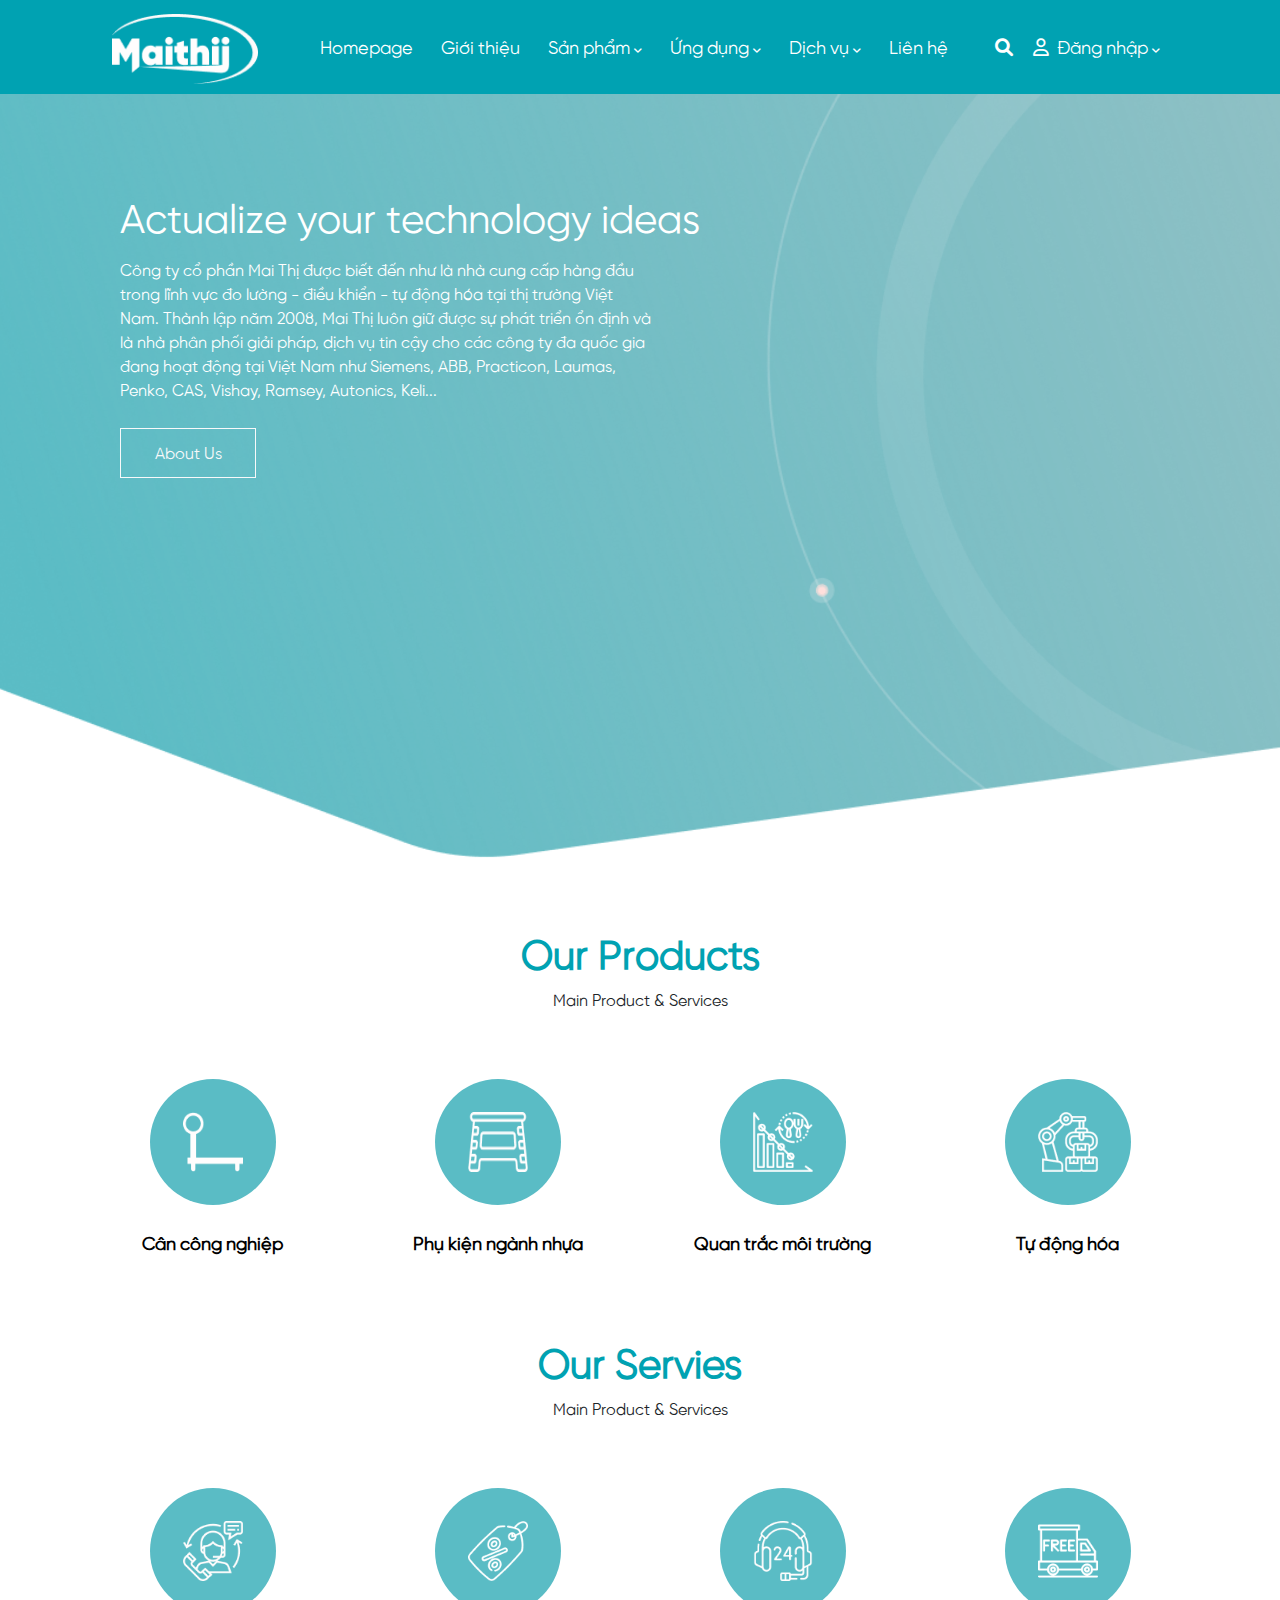
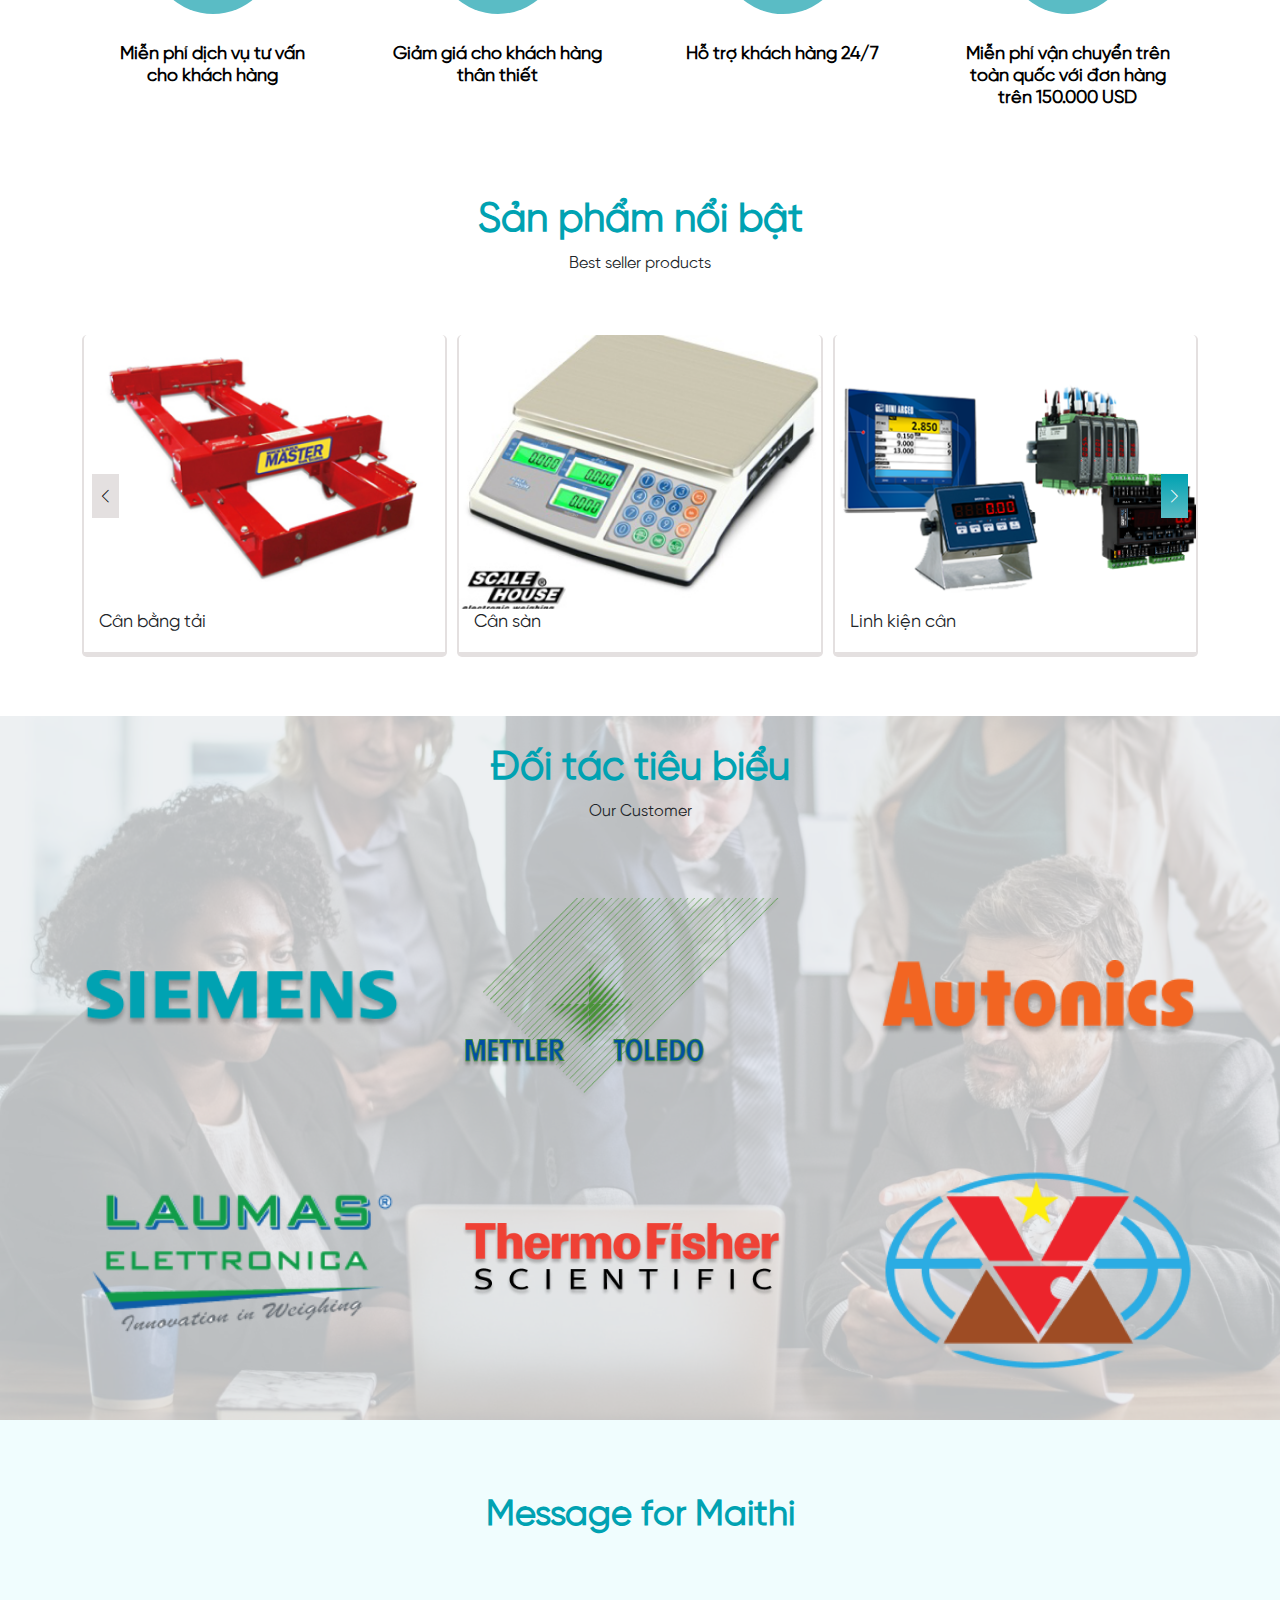
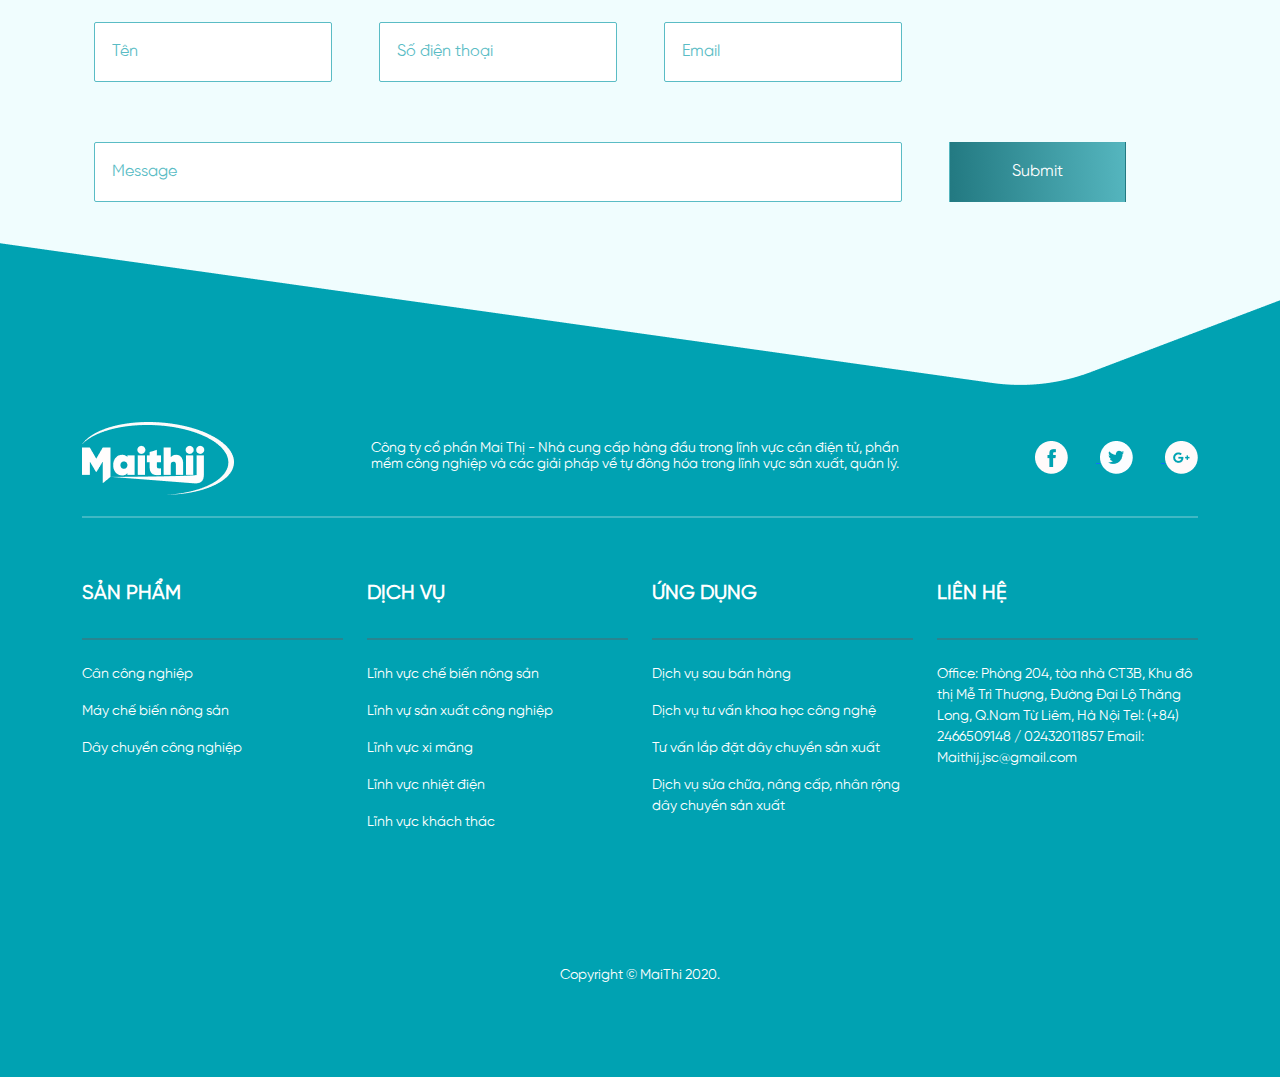
<file: baitap_maia/index.html>
<!DOCTYPE html>
<html lang="en">
<head>
    <meta charset="UTF-8">
    <meta http-equiv="X-UA-Compatible" content="IE=edge">
    <meta name="viewport" content="width=device-width, initial-scale=1.0">
    <title>Website ...</title>
    <link rel="stylesheet" href="assets/css/bootstrap.min.css">
    <link rel="stylesheet" href="https://unpkg.com/swiper/swiper-bundle.min.css">
    <link rel="stylesheet" href="assets/css/all.min.css">
    <link rel="stylesheet" href="assets/css/style.css">
    <link rel="stylesheet" href="assets/css/responsive.css">
</head>
<body>
    <div id="wraper">
        <header>
            <div class="container-fluid">
                <nav class="navbar navbar-expand-lg navbar-dark menu-main">
                    <div class="container-fluid container-header">
                        <div class="logo-1"><a class="navbar-brand" href="#"><img src="assets/images/Group96.png" alt="logo" class="logo-2"></a></div>
                        <button class="navbar-toggler" type="button" data-bs-toggle="collapse" data-bs-target="#navbarNavDropdown" aria-controls="navbarNavDropdown" aria-expanded="false" aria-label="Toggle navigation">
                            <span class="navbar-toggler-icon">
                        </button>
                        <div class="collapse navbar-collapse" id="navbarNavDropdown" style="justify-content: end;">
                            <ul class="navbar-nav">
                                <li class="nav-item item-1">
                                    <a class="nav-link active text-white" aria-current="page" href="#">Homepage</a>
                                </li>
                                <li class="nav-item item-1">
                                    <a class="nav-link text-white" href="#">Giới thiệu</a>
                                </li>
                                <li class="nav-item dropdown item-1">
                                    <a class="nav-link dropdown-toggle text-white" href="#" id="navbarDropdownMenuLink" role="button" data-bs-toggle="dropdown" aria-expanded="false">Sản phẩm</a>
                                    <ul class="dropdown-menu" aria-labelledby="navbarDropdownMenuLink">
                                        <li><a class="dropdown-item " href="#">Cân công nghiệp</a></li>
                                        <li><a class="dropdown-item " href="#">Máy chế biến nông sản</a></li>
                                        <li><a class="dropdown-item " href="#">Dây chuyền công nghiệp</a></li>
                                    </ul>
                                </li>
                                <li class="nav-item dropdown item-1">
                                    <a class="nav-link dropdown-toggle text-white" href="#" id="navbarDropdownMenuLink" role="button" data-bs-toggle="dropdown" aria-expanded="false">Ứng dụng</a>
                                    <ul class="dropdown-menu" aria-labelledby="navbarDropdownMenuLink">
                                        <li><a class="dropdown-item " href="#">Dịch vụ sau bán hàng</a></li>
                                        <li><a class="dropdown-item " href="#">Dịch vụ tư vấn khoa học công nghệ</a></li>
                                        <li><a class="dropdown-item " href="#">Tư vấn lắp đặt dây chuyền sản xuất</a></li>
                                        <li><a class="dropdown-item " href="#">Dịch vụ sửa chữa, nâng cấp, nhân rộng dây chuyền sản xuất</a></li>
                                    </ul>
                                </li>
                                <li class="nav-item dropdown item-1">
                                    <a class="nav-link dropdown-toggle text-white" href="#" id="navbarDropdownMenuLink" role="button" data-bs-toggle="dropdown" aria-expanded="false">Dịch vụ</a>
                                    <ul class="dropdown-menu" aria-labelledby="navbarDropdownMenuLink">
                                        <li><a class="dropdown-item " href="#">Lĩnh vực chế biến nông sản</a></li>
                                        <li><a class="dropdown-item " href="#">Lĩnh vự sản xuất công nghiệp</a></li>
                                        <li><a class="dropdown-item " href="#">Lĩnh vực xi măng</a></li>
                                        <li><a class="dropdown-item " href="#">Lĩnh vực nhiệt điện</a></li>
                                        <li><a class="dropdown-item " href="#">Lĩnh vực khách thác</a></li>
                                    </ul>
                                </li>
                                <li class="nav-item">
                                    <a class="nav-link text-white" href="#">Liên hệ</a>
                                </li>
                            </ul>
                        </div>
                        <div class="collapse navbar-collapse" id="navbarNavDropdown" style="justify-content: end;">
                            <ul class="navbar-nav ul-icon">
                                <li><a href=""><i class="fa-solid fa-magnifying-glass icon-1"></i></a></li>
                                <li><a href=""><i class="fa-regular fa-user icon-2"></i></a></li>
                                <li class="nav-item dropdown">
                                    <a class="nav-link dropdown-toggle text-white" href="#" id="navbarDropdownMenuLink" role="button" data-bs-toggle="dropdown" aria-expanded="false">Đăng nhập</a>
                                    <ul class="dropdown-menu " aria-labelledby="navbarDropdownMenuLink">
                                        <li><a class="dropdown-item" href="#">Đăng nhập</a></li>
                                        <li><a class="dropdown-item" href="#">Bạn chưa có tài khoản</a></li>
                                        <li><a class="dropdown-item" href="#">Tạo tài khoản</a></li>
                                    </ul>
                                </li>
                            </ul>
                        </div>
                    </div>
                </nav>
            </div>
        </header>
        <main>
            <div class="container-fluid main-1">
                <div class="container-fluid main-2">
                    <h1>
                        <span>Actualize</span> <span>your</span> <span>technology</span> <span>ideas</span>
                    </h1>
                    <p>Công ty cổ phần Mai Thị được biết đến như là nhà cung cấp hàng đầu trong lĩnh vực đo lường - điều khiển - tự động hóa tại thị trường Việt Nam. Thành lập năm 2008, Mai Thị luôn giữ được sự phát triển ổn định và là nhà phân phối giải pháp, dịch vụ tin cậy cho các công ty đa quốc gia đang hoạt động tại Việt Nam như Siemens, ABB, Practicon, Laumas, Penko, CAS, Vishay, Ramsey, Autonics, Keli...</p>
                    <button type="button" class="btn btn-outline-light btn-1">About Us</button>
                </div>
            </div>
            <div class="container">
                <div class="container-fluid main-3">
                    <h1>Our Products</h1>
                    <p>Main Product & Services</p>
                </div>
                <div class="container-fluid main-4">
                    <div class="row">
                        <div class="col-12 col-md-6 col-xl-3 text-center">
                            <div style="background: #5ABCC5;width: 126px;height: 126px;border-radius: 50%; margin: 0 auto; display: flex; justify-content: center;align-items: center;">
                                <img src="assets/images/Vector.png" alt="cancn" height="60px" width="60px">
                            </div>
                            <p class="content-2">Cân công nghiệp</p>
                        </div>
                        <div class="col-12 col-md-6 col-xl-3 text-center">
                            <div style="background: #5ABCC5;width: 126px;height: 126px;border-radius: 50%; margin: 0 auto; display: flex; justify-content: center;align-items: center;">
                                <img src="assets/images/pknn.png" alt="pknn" height="60px" width="60px">
                            </div>
                            <p class="content-2">Phụ kiện ngành nhựa</p>
                        </div>
                        <div class="col-12 col-md-6 col-xl-3 text-center">
                            <div style="background: #5ABCC5;width: 126px;height: 126px;border-radius: 50%; margin: 0 auto; display: flex; justify-content: center;align-items: center;">
                                <img src="assets/images/mt.png" alt="mt" height="60px" width="60px">
                            </div>
                            <p class="content-2">Quan trắc môi trường</p>
                        </div>
                        <div class="col-12 col-md-6 col-xl-3 text-center">
                            <div style="background: #5ABCC5;width: 126px;height: 126px;border-radius: 50%; margin: 0 auto; display: flex; justify-content: center;align-items: center;">
                                <img src="assets/images/tdh.png" alt="tdh" height="60px" width="60px">
                            </div>
                            <p class="content-2">Tự động hóa</p>
                        </div>
                    </div>
                </div>
                <div class="container-fluid main-3 OServies">
                    <h1>Our Servies</h1>
                    <p>Main Product & Services</p>
                </div>
                <div class="container-fluid main-4">
                    <div class="row">
                        <div class="col-12 col-md-6 col-xl-3 text-center">
                            <div style="background: #5ABCC5;width: 126px;height: 126px;border-radius: 50%; margin: 0 auto; display: flex; justify-content: center;align-items: center;">
                                <img src="assets/images/mptv.png" alt="cancn" height="60px" width="60px">
                            </div>
                            <p class="content-2">Miễn phí dịch vụ tư vấn cho khách hàng</p>
                        </div>
                        <div class="col-12 col-md-6 col-xl-3 text-center">
                            <div style="background: #5ABCC5;width: 126px;height: 126px;border-radius: 50%; margin: 0 auto; display: flex; justify-content: center;align-items: center;">
                                <img src="assets/images/giamgia.png" alt="pknn" height="60px" width="60px">
                            </div>
                            <p class="content-2">Giảm giá cho khách hàng thân thiết</p>
                        </div>
                        <div class="col-12 col-md-6 col-xl-3 text-center">
                            <div style="background: #5ABCC5;width: 126px;height: 126px;border-radius: 50%; margin: 0 auto; display: flex; justify-content: center;align-items: center;">
                                <img src="assets/images/hotro.png" alt="mt" height="60px" width="60px">
                            </div>
                            <p class="content-2">Hỗ trợ khách hàng 24/7</p>
                        </div>
                        <div class="col-12 col-md-6 col-xl-3 text-center">
                            <div style="background: #5ABCC5;width: 126px;height: 126px;border-radius: 50%; margin: 0 auto; display: flex; justify-content: center;align-items: center;">
                                <img src="assets/images/vanchuyen.png" alt="tdh" height="60px" width="60px">
                            </div>
                            <p class="content-2">Miễn phí vận chuyển trên toàn quốc với đơn hàng trên 150.000 USD</p>
                        </div>
                    </div>
                </div>
                <div class="container-fluid main-3 spnb">
                    <h1>Sản phẩm nổi bật</h1>
                    <p>Best seller products</p>
                </div>
                <div class="container-fluid main-5">
                    <!-- <div class="col-12 mobile-2"> -->
                        <div class="swiper mySwiper">
                            <div class="swiper-wrapper">
                                <div class="swiper-slide">
                                    
                                    <ul class="slide-1">
                                        <li><img src="assets/images/Rectangle-4.1.png" alt=""></li>
                                        <li class="content-slide"><p><strong>Cân bằng tải</strong></p></li>
                                    </ul>
                                </div>
                                <div class="swiper-slide">
                                    <ul class="slide-1">
                                        <li><img src="assets/images/Rectangle-4.3.png" alt=""></li>
                                        <li class="content-slide"><p><strong>Cân sàn</strong></p></li>
                                    </ul>
                                </div>
                                <div class="swiper-slide">
                                    <ul class="slide-1">
                                        <li><img src="assets/images/Rectangle-4.4.png" alt=""></li>
                                        <li class="content-slide"><p><strong>Linh kiện cân</strong></p></li>
                                    </ul>
                                </div>
                                <div class="swiper-slide">
                                    <ul class="slide-1">
                                        <li><img src="assets/images/Rectangle-4.3.png" alt=""></li>
                                        <li class="content-slide"><p><strong>Cân bằng tải</strong></p></li>
                                    </ul>
                                </div>
                                <div class="swiper-slide">
                                    <ul class="slide-1">
                                        <li><img src="assets/images/Rectangle-4.1.png" alt=""></li>
                                        <li class="content-slide"><p><strong>Cân bằng tải</strong></p></li>
                                    </ul>
                                </div>
                                <div class="swiper-slide">
                                    <ul class="slide-1">
                                        <li><img src="assets/images/Rectangle-4.2.png" alt=""></li>
                                        <li class="content-slide"><p><strong>Cân bằng tải</strong></p></li>
                                    </ul>
                                </div>
                                <div class="swiper-slide">
                                    <ul class="slide-1">
                                        <li><img src="assets/images/Rectangle-4.1.png" alt=""></li>
                                        <li class="content-slide"><p><strong>Cân bằng tải</strong></p></li>
                                    </ul>
                                </div>
                                <div class="swiper-slide">
                                    <ul class="slide-1">
                                        <li><img src="assets/images/Rectangle-4.1.png" alt=""></li>
                                        <li class="content-slide"><p><strong>Cân bằng tải</strong></p></li>
                                    </ul>
                                </div>
                                <div class="swiper-slide">
                                    <ul class="slide-1">
                                        <li><img src="assets/images/Rectangle-4.1.png" alt=""></li>
                                        <li class="content-slide"><p><strong>Cân bằng tải</strong></p></li>
                                    </ul>
                                </div>
                            </div>
                            <div class="swiper-button-prev"></div>
                            <div class="swiper-button-next"></div>
                        </div>
                       
                        <!-- <div class="swiper-button-next slide-3"></div>
                        <div class="swiper-button-prev slide-2"></div> -->
                    <!-- </div> -->
                </div>
            </div>
            <div class="container-fluid main-6">
                <div class="cover-1" style="z-index: 1;"></div>
                <div class="container-fluid content-3" style="position: relative; z-index: 2;">
                    <h1>Đối tác tiêu biểu</h1>
                    <p>Our Customer</p>
                </div>
                <div class="container cover-2" style="position: relative; z-index: 3;">
                    <div class="row">
                        <div class="col-4 img-1">
                            <img class="img-2" src="./assets/images/siemens.png" alt="">
                        </div>
                        <div class="col-4 img-1">
                            <img class="img-2" src="./assets/images/mettler.png" alt="">
                        </div>
                        <div class="col-4 img-1" style="text-align: end;">
                            <img class="img-2" src="./assets/images/autonics.png" alt="">
                        </div>
                    </div>
                </div>
                <div class="container cover-3" style="position: relative; z-index: 3;">
                    <div class="row">
                        <div class="col-4 img-1">
                            <img class="img-2" src="./assets/images/laumas.png" alt="">
                        </div>
                        <div class="col-4 img-1">
                            <img class="img-2" src="./assets/images/thermo.png" alt="">
                        </div>
                        <div class="col-4 img-1" style="text-align: end;">
                            <img class="img-2" src="./assets/images/abcd.png" alt="">
                        </div>
                    </div>
                </div>
            </div>
            <div class="container-fluid main-7">
                <div class="container-fluid content-4">
                    <h1>Message for Maithi</h1>
                </div>
                <form>
                    <div class="container main-form">
                        <div class="row form-1">
                            <div class="col-12 col-lg-3 form-type">
                                <div class="form-group">
                                    <input type="email" placeholder="Tên" class="form-control"
                                        id="exampleInputEmail1" aria-describedby="emailHelp">
                                </div>
                            </div>
                            <div class="col-12 col-lg-3 form-type">
                                <div class="form-group">
                                    <input type="email" placeholder="Số điện thoại" class="form-control"
                                        id="exampleInputEmail1" aria-describedby="emailHelp">
                                </div>
                            </div>
                            <div class="col-12 col-lg-3 form-type">
                                <div class="form-group">
                                    <input type="email" placeholder="Email" class="form-control"
                                        id="exampleInputEmail1" aria-describedby="emailHelp">
                                </div>
                            </div>
                            <div class="col-12 col-lg-9 form-type" style="margin-top: 20px;">
                                <div class="form-group">
                                    <input type="Message" placeholder="Message" class="form-control"
                                        id="exampleInputEmail1" aria-describedby="emailHelp">
                                </div>
                            </div>
                            <div class="col-12 col-lg-3 form-type" style="align-self: end;">
                                <div>
                                    <button type="button" class="btn btn-form">Submit</button>
                                </div>
                            </div>
                        </div>
                    </div>
                </form>
                
            </div>
        </main>
        <footer>
            <div class="shape"></div>
            <div class="container-fluid container-footer">
                <div class="container">
                    <div class="navbar footer-nav">
                        <div class="container-fluid">
                            <div class="logo-2">
                                <img src="./assets/images/Group96.png" alt="logo">
                            </div>
                            <div class="content-footer">
                                <p>Công ty cổ phần Mai Thị - Nhà cung cấp hàng đầu trong lĩnh vực cân điện tử, phần <br> mềm công nghiệp và các giải pháp về tự đông hóa trong lĩnh vực sản xuất, quản lý.</p>
                            </div>
                            <div class="icon-footer">
                                <a href="">
                                    <img class="img-icon" src="./assets/images/Facebook.png" alt="">
                                </a>
                                <a href="">
                                    <img class="img-icon" src="./assets/images/Twitter.png" alt="">
                                </a>
                                <a href="">
                                    <img src="./assets/images/Google.png" alt="">
                                </a>
                            </div>
                        </div>
                    </div>
                    <hr class="hr">
                    <div class="container-fluid footer-ds">
                        <div class="row">
                            <div class="col-12 col-lg-3 tablet-2">
                                <ul class="ds">
                                    <li class="ds-item"><h5>SẢN PHẨM</h5></li>
                                    <hr>
                                    <li class="ds-item"><a href="">Cân công nghiệp</a></li>
                                    <li class="ds-item"><a href="">Máy chế biến nông sản</a></li>
                                    <li class="ds-item"><a href="">Dây chuyền công nghiệp</a></li>
                                </ul>
                            </div>
                            <div class="col-12 col-lg-3 tablet-2">
                                <ul class="ds">
                                    <li class="ds-item"><h5>DỊCH VỤ</h5></li>
                                    <hr>
                                    <li class="ds-item"><a href="">Lĩnh vực chế biến nông sản</a></li>
                                    <li class="ds-item"><a href="">Lĩnh vự sản xuất công nghiệp</a></li>
                                    <li class="ds-item"><a href="">Lĩnh vực xi măng</a></li>
                                    <li class="ds-item"><a href="">Lĩnh vực nhiệt điện</a></li>
                                    <li class="ds-item"><a href="">Lĩnh vực khách thác</a></li>
                                </ul>
                            </div>
                            <div class="col-12 col-lg-3 tablet-2">
                                <ul class="ds">
                                    <li class="ds-item"><h5>ỨNG DỤNG</h5></li>
                                    <hr>
                                    <li class="ds-item"><a href="">Dịch vụ sau bán hàng</a></li>
                                    <li class="ds-item"><a href="">Dịch vụ tư vấn khoa học công nghệ</a></li>
                                    <li class="ds-item"><a href="">Tư vấn lắp đặt dây chuyền sản xuất</a></li>
                                    <li class="ds-item"><a href="">Dịch vụ sửa chữa, nâng cấp, nhân rộng dây chuyền sản xuất</a></li>
                                </ul>
                            </div>
                            <div class="col-12 col-lg-3 tablet-2">
                                <ul class="ds">
                                    <li class="ds-item"><h5>LIÊN HỆ</h5></li>
                                    <hr>
                                    <P class="ds-item">Office: Phòng 204, tòa nhà CT3B, Khu đô thị Mễ Trì Thượng, Đường Đại Lộ Thăng Long, Q.Nam Từ Liêm, Hà Nội Tel: (+84) 2466509148 / 02432011857 Email: Maithij.jsc@gmail.com</P>
                                </ul>
                            </div>
                            <p class="text-center Copyright">Copyright © MaiThi 2020.</p>
                        </div>
                    </div>
                </div>
            </div>
        </footer>
    </div>
    <script src="https://code.jquery.com/jquery-3.6.0.min.js"integrity="sha256-/xUj+3OJU5yExlq6GSYGSHk7tPXikynS7ogEvDej/m4="crossorigin="anonymous"></script>
    <script src="https://cdn.jsdelivr.net/npm/bootstrap@5.1.3/dist/js/bootstrap.bundle.min.js"integrity="sha384-ka7Sk0Gln4gmtz2MlQnikT1wXgYsOg+OMhuP+IlRH9sENBO0LRn5q+8nbTov4+1p"crossorigin="anonymous"></script>
    <script src="https://unpkg.com/swiper/swiper-bundle.min.js"></script>
    <script>
        var swiper = new Swiper(".mySwiper", {
            slidesPerView: 3,
            // spaceBetween: 27,
            slidesPerGroup: 3,
            loop: true,
            loopFillGroupWithBlank: true,
            pagination: {
                el: ".swiper-pagination",
                clickable: true,
            },
            navigation: {
                nextEl: '.swiper-button-next',
                 prevEl: '.swiper-button-prev',
            },
 breakpoints: {
      577: {
        slidesPerView: 1,
        spaceBetween: 5,
      },
      800:{
        slidesPerView: 2,
        spaceBetween: 10,
        slidesPerGroup: 2,

      },
      992:{
        slidesPerView: 3,
        spaceBetween: 10,
        slidesPerGroup: 3,

      }
    //   640: {
    //     slidesPerView: 2,
    //     spaceBetween: 50,
    //   }
    },
        });
    </script>
</body>
</html>
</file>
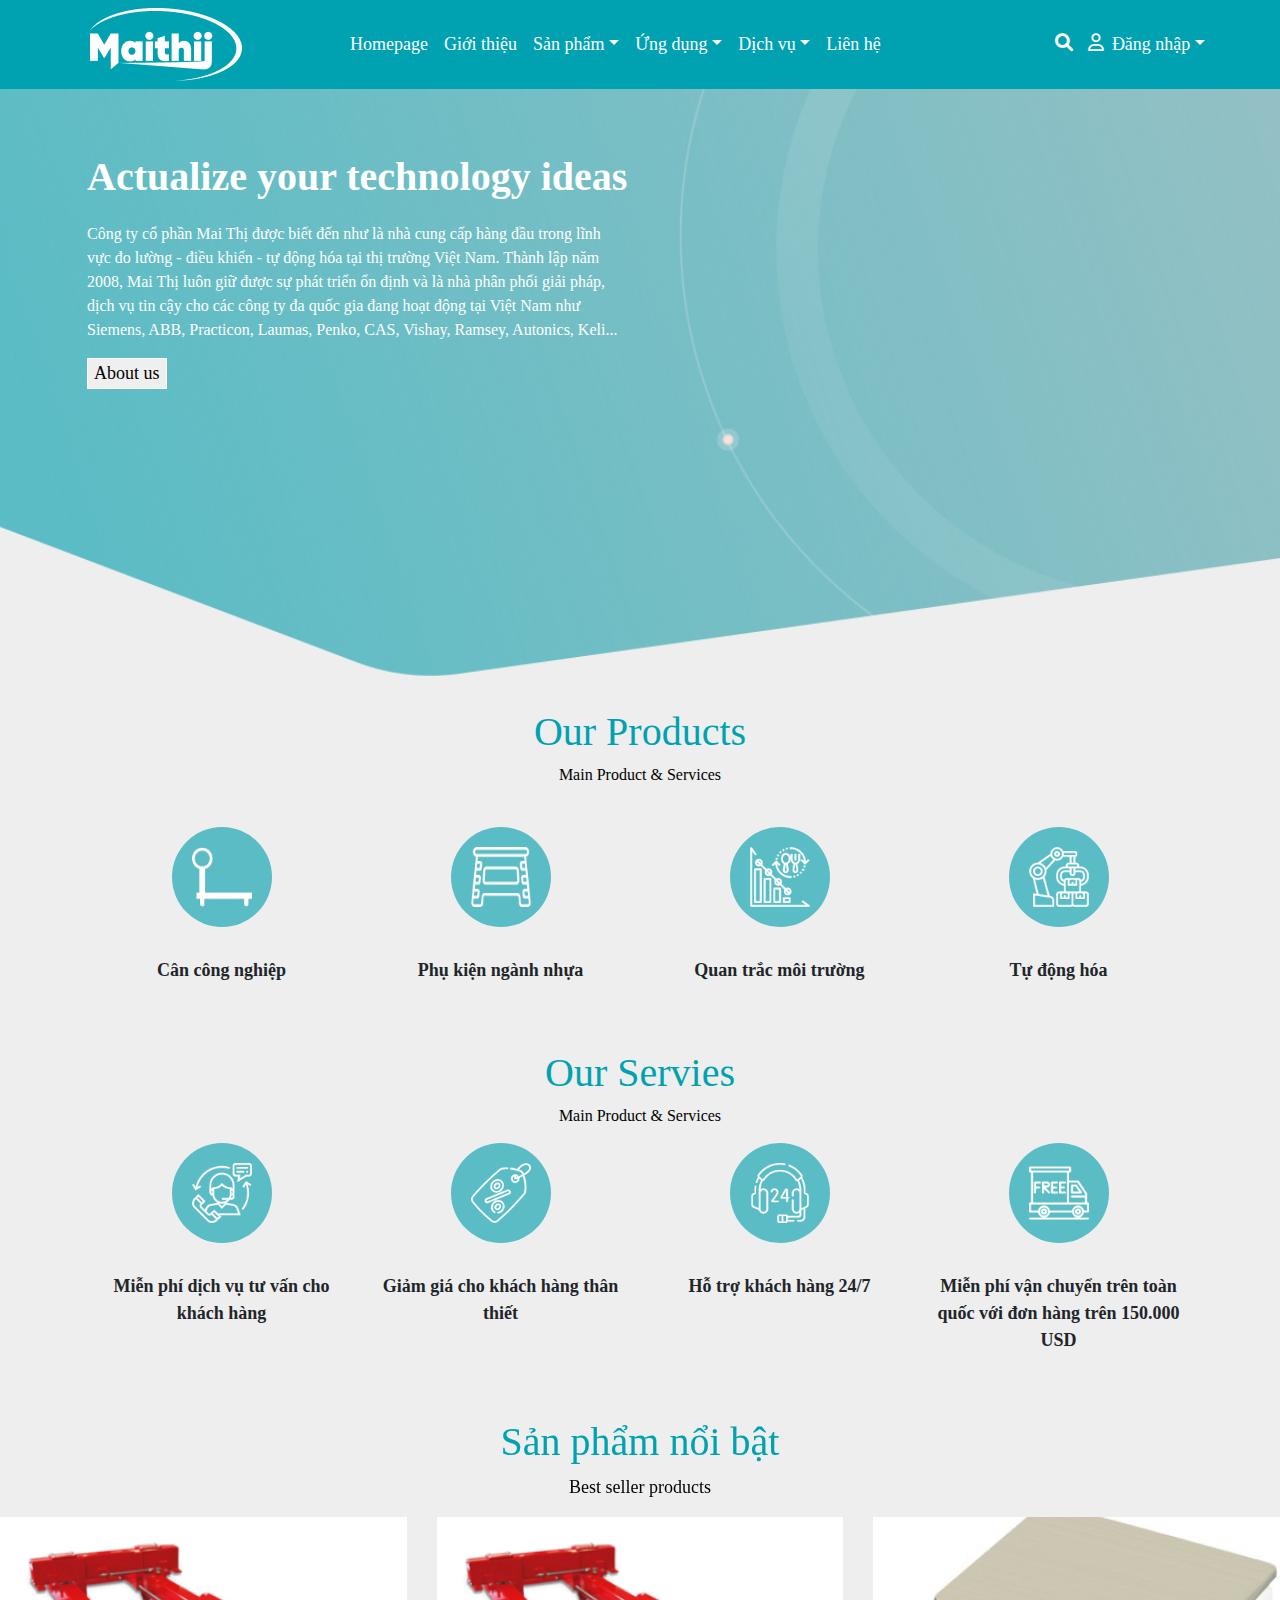
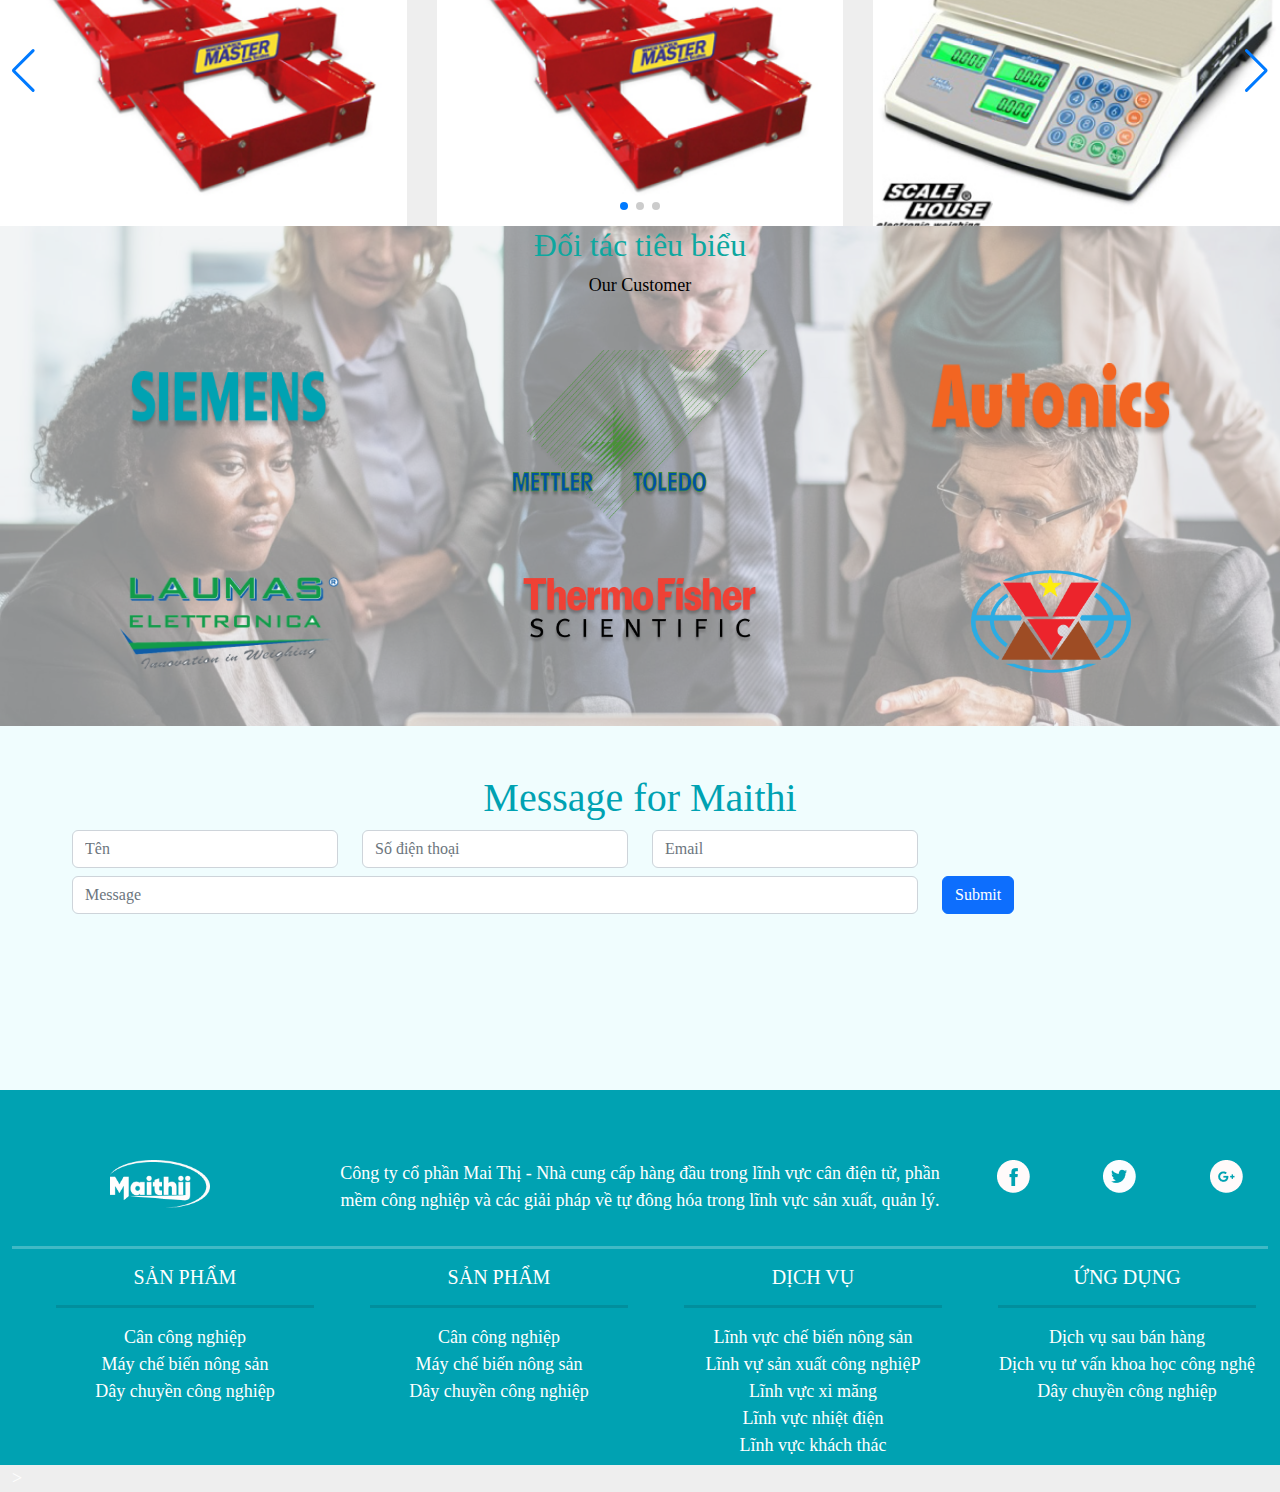
<file: baitaptuan2/index.html>
<!DOCTYPE html>
<html lang="en">
<head>
    <meta charset="UTF-8">
    <meta http-equiv="X-UA-Compatible" content="IE=edge">
    <meta name="viewport" content="width=device-width, initial-scale=1.0">
    <link rel="stylesheet" href="assets/css/bootstrap.min.css">
    <link rel="stylesheet" href="https://unpkg.com/swiper/swiper-bundle.min.css">
    <link rel="stylesheet" href="assets/css/all.min.css">
    <link rel="stylesheet" href="assets/css/main.css">
    <link rel="stylesheet" href="assets/css/responsive.css">
    <title>Công ty MaiA</title>
</head>
<body>
    <div class="wrap">
        <div class="container-fluid">
            <div class="row">
                <div class="col-12 content">
                    <nav class="navbar navbar-expand-lg navbar-light menu-main">
                        <div class="container-fluid">
                            <div class="logo-1"><a class="navbar-brand" href="#"><img src="assets/images/Group 96.png" alt="logo" class="logo-2"></a></div>
                            <button class="navbar-toggler" type="button" data-bs-toggle="collapse" data-bs-target="#navbarNavDropdown" aria-controls="navbarNavDropdown" aria-expanded="false" aria-label="Toggle navigation">
                                <span class="navbar-toggler-icon">
                            </button>
                            <div class="collapse navbar-collapse" id="navbarNavDropdown" style="justify-content: center;">
                                <ul class="navbar-nav">
                                    <li class="nav-item">
                                        <a class="nav-link active text-white" aria-current="page" href="#">Homepage</a>
                                    </li>
                                    <li class="nav-item">
                                        <a class="nav-link text-white" href="#">Giới thiệu</a>
                                    </li>
                                    <li class="nav-item dropdown">
                                        <a class="nav-link dropdown-toggle text-white" href="#" id="navbarDropdownMenuLink" role="button" data-bs-toggle="dropdown" aria-expanded="false">Sản phẩm</a>
                                        <ul class="dropdown-menu" aria-labelledby="navbarDropdownMenuLink">
                                            <li><a class="dropdown-item " href="#">Action</a></li>
                                            <li><a class="dropdown-item " href="#">Another action</a></li>
                                            <li><a class="dropdown-item " href="#">Something else here</a></li>
                                        </ul>
                                    </li>
                                    <li class="nav-item dropdown">
                                        <a class="nav-link dropdown-toggle text-white" href="#" id="navbarDropdownMenuLink" role="button" data-bs-toggle="dropdown" aria-expanded="false">Ứng dụng</a>
                                        <ul class="dropdown-menu" aria-labelledby="navbarDropdownMenuLink">
                                            <li><a class="dropdown-item " href="#">Action</a></li>
                                            <li><a class="dropdown-item " href="#">Another action</a></li>
                                            <li><a class="dropdown-item " href="#">Something else here</a></li>
                                        </ul>
                                    </li>
                                    <li class="nav-item dropdown">
                                        <a class="nav-link dropdown-toggle text-white" href="#" id="navbarDropdownMenuLink" role="button" data-bs-toggle="dropdown" aria-expanded="false">Dịch vụ</a>
                                        <ul class="dropdown-menu" aria-labelledby="navbarDropdownMenuLink">
                                            <li><a class="dropdown-item " href="#">Action</a></li>
                                            <li><a class="dropdown-item " href="#">Another action</a></li>
                                            <li><a class="dropdown-item " href="#">Something else here</a></li>
                                        </ul>
                                    </li>
                                    <li class="nav-item">
                                        <a class="nav-link text-white" href="#">Liên hệ</a>
                                    </li>
                                </ul>
                            </div>
                            <div class="collapse navbar-collapse" id="navbarNavDropdown" style="justify-content: center;">
                                <ul class="navbar-nav">
                                    <li><a href=""><i class="fa-solid fa-magnifying-glass icon-1"></i></a></li>
                                    <li><a href=""><i class="fa-regular fa-user icon-1"></i></a></li>
                                    <li class="nav-item dropdown">
                                        <a class="nav-link dropdown-toggle text-white" href="#" id="navbarDropdownMenuLink" role="button" data-bs-toggle="dropdown" aria-expanded="false">Đăng nhập</a>
                                        <ul class="dropdown-menu " aria-labelledby="navbarDropdownMenuLink">
                                            <li><a class="dropdown-item" href="#">Đăng nhập</a></li>
                                            <li><a class="dropdown-item" href="#">Bạn chưa có tài khoản</a></li>
                                            <li><a class="dropdown-item" href="#">Tạo tài khoản</a></li>
                                        </ul>
                                    </li>
                                </ul>
                            </div>
                        </div>
                      </nav>
                    <div class="row">
                        <div class="col-12 col-md-6 content-2" style="color: white;">
                            <h1 class="header-title">
                                <span>Actualize</span> <span>your</span> <span>technology</span> <span>ideas</span>
                             </h1>
                            <p>Công ty cổ phần Mai Thị được biết đến như là nhà cung cấp hàng đầu trong lĩnh vực đo lường - điều khiển - tự động hóa tại thị trường Việt Nam. Thành lập năm 2008, Mai Thị luôn giữ được sự phát triển ổn định và là nhà phân phối giải pháp, dịch vụ tin cậy cho các công ty đa quốc gia đang hoạt động tại Việt Nam như Siemens, ABB, Practicon, Laumas, Penko, CAS, Vishay, Ramsey, Autonics, Keli...</p>
                            <button class="border border-white">About us</button>
                        </div>
                        <div class="col-6">
                        </div>
                    </div>
                </div>
            </div>   
        </div>
        <div class="container">
            <div class="row">
                <div class="col-12 content-1">
                    <div class="cover" style="z-index: 1;"></div>
                    <div class="row" style="position: relative;z-index: 2;">
                        <div class="col-12 text-center font-weight-bold" style="color: #00A2B2;padding: 25px;">
                            <h1 style="font-size: 40px; line-height: 50px;">Our Products</h1>
                            <p class="title-1" style="color: black; font-size: 16px; line-height: 130%;">Main Product & <span>Services</span></p>
                        </div>
                    </div>
                </div>
            </div>
        </div>
        <div class="container mb-5">
            <div class="row">
                <div class="col-sm-6 col-lg-6 col-xl-3 col-12 text-center">
                    <div style="background: #5ABCC5;width: 100px;height: 100px;border-radius: 50%; margin: 0 auto; display: flex; justify-content: center;align-items: center;">
                        <img src="assets/images/Vector.png" alt="cancn" height="60px" width="60px">
                    </div>
                    <p class="content-3"><strong>Cân công nghiệp</strong></p>
                </div>
                <div class="col-sm-6 col-lg-6 col-xl-3 col-12 text-center">
                    <div style="background: #5ABCC5;width: 100px;height: 100px;border-radius: 50%; margin: 0 auto; display: flex; justify-content: center;align-items: center;">
                        <img src="assets/images/pknn.png" alt="pknn" height="60px" width="60px">
                    </div>
                    <p class="content-3"><strong>Phụ kiện ngành nhựa</strong></p>
                </div>
                <div class="col-sm-6 col-lg-6 col-xl-3 col-12 text-center">
                    <div style="background: #5ABCC5;width: 100px;height: 100px;border-radius: 50%; margin: 0 auto; display: flex; justify-content: center;align-items: center;">
                        <img src="assets/images/mt.png" alt="mt" height="60px" width="60px">
                    </div>
                    <p class="content-3"><strong>Quan trắc môi trường</strong></p>
                </div>
                <div class="col-sm-6 col-lg-6 col-xl-3 col-12 text-center">
                    <div style="background: #5ABCC5;width: 100px;height: 100px;border-radius: 50%; margin: 0 auto; display: flex; justify-content: center;align-items: center;">
                        <img src="assets/images/tdh.png" alt="tdh" height="60px" width="60px">
                    </div>
                    <p class="content-3"><strong>Tự động hóa</strong></p>
                </div>
            </div>
        </div>
        <div class="container">
            <div class="row">
                <div class="col-12 content-1">
                    <div class="cover" style="z-index: 1;"></div>
                    <div class="row" style="position: relative;z-index: 2;">
                        <div class="col-12 text-center font-weight-bold" style="color: #00A2B2;">
                            <h1 style="font-size: 40px; line-height: 50px;">Our Servies</h1>
                            <p class="title-1" style="color: black; font-size: 16px; line-height: 130%;">Main Product & <span>Services</span></p>
                        </div>
                    </div>
                </div>
            </div>
        </div>
        <div class="container mb-5">
            <div class="row">
                <div class="col-sm-6 col-lg-6 col-xl-3 col-12 text-center">
                    <div style="background: #5ABCC5;width: 100px;height: 100px;border-radius: 50%; margin: 0 auto; display: flex; justify-content: center;align-items: center;">
                        <img src="assets/images/mptv.png" alt="cancn" height="60px" width="60px">
                    </div>
                    <p class="content-3"><strong>Miễn phí dịch vụ tư vấn cho khách hàng</strong></p>
                </div>
                <div class="col-sm-6 col-lg-6 col-xl-3 col-12 text-center">
                    <div style="background: #5ABCC5;width: 100px;height: 100px;border-radius: 50%; margin: 0 auto; display: flex; justify-content: center;align-items: center;">
                        <img src="assets/images/giamgia.png" alt="pknn" height="60px" width="60px">
                    </div>
                    <p class="content-3"><strong>Giảm giá cho khách hàng thân thiết</strong></p>
                </div>
                <div class="col-sm-6 col-lg-6 col-xl-3 col-12 text-center">
                    <div style="background: #5ABCC5;width: 100px;height: 100px;border-radius: 50%; margin: 0 auto; display: flex; justify-content: center;align-items: center;">
                        <img src="assets/images/hotro.png" alt="mt" height="60px" width="60px">
                    </div>
                    <p class="content-3"><strong>Hỗ trợ khách hàng 24/7</strong></p>
                </div>
                <div class="col-sm-6 col-lg-6 col-xl-3 col-12 text-center">
                    <div style="background: #5ABCC5;width: 100px;height: 100px;border-radius: 50%; margin: 0 auto; display: flex; justify-content: center;align-items: center;">
                        <img src="assets/images/vanchuyen.png" alt="tdh" height="60px" width="60px">
                    </div>
                    <p class="content-3"><strong>Miễn phí vận chuyển trên toàn quốc với đơn hàng trên 150.000 USD</strong></p>
                </div>
            </div>
        </div>
        <div class="container">
            <div class="row">
                <div class="col-12 content-1 mobile-1">
                    <div class="cover" style="z-index: 1;"></div>
                    <div class="row" style="position: relative;z-index: 2;">
                        <div class="col-12 text-center font-weight-bold" style="color: #00A2B2;">
                            <h1>Sản phẩm nổi bật</h1>
                            <p style="color: black;">Best seller products</p>
                        </div>
                    </div>
                </div>
            </div>
        </div>
        <div class="col-12 mobile-1">
            <div class="swiper mySwiper">
                <div class="swiper-wrapper">
                    <div class="swiper-slide"><img
                            src="assets/images/Rectangle 4.1.png"
                            alt=""></div>
                    <div class="swiper-slide"><img
                            src="assets/images/Rectangle 4.1 (1).png"
                            alt=""></div>
                    <div class="swiper-slide"><img
                            src="assets/images/Rectangle 4.1 (2).png"
                            alt=""></div>
                    <div class="swiper-slide"><img
                            src="assets/images/Rectangle 4.1 (3).png"
                            alt=""></div>
                    <div class="swiper-slide"><img
                            src="assets/images/Rectangle 4.1 (4).png"
                            alt=""></div>
                    <div class="swiper-slide"><img
                            src="assets/images/Rectangle 4.1.png"
                            alt=""></div>
                    <div class="swiper-slide"><img
                            src="assets/images/Rectangle 4.1 (1).png"
                            alt=""></div>
                    <div class="swiper-slide"><img
                            src="assets/images/Rectangle 4.1 (2).png"
                            alt=""></div>
                </div>
                <div class="swiper-button-next"></div>
                <div class="swiper-button-prev"></div>
                <div class="swiper-pagination"></div>
            </div>
        </div>
        <div class="container-fluid mobile-1">
            <div class="row">
                <div class="bg-image" style="background-image: url('./assets/images/Rectangle\ 2.1.png');">
                    <div class="cover-1" style="z-index: 1;"></div>
                    <div class="row" style="position: relative;z-index: 2;">
                        <div class="col-12 text-center font-weight-bold" style="color: rgb(14, 167, 159);">
                            <h2>Đối tác tiêu biểu</h2>
                            <p style="color:black;">Our Customer</p>
                            
                        </div>
                        <div class="container">
                            <div class="row">
                              <div class="col-4 text-center">
                                <img src="assets/images/siemens.png" style="margin-top: 56px; width: 200px; height: 60px;" alt="">
                              </div>
                              <div class="col-4 text-center">
                                <img src="assets/images/mettler.png" style="margin-top: 35px; width: 260px; height: 175px;" alt="">
                              </div>
                              <div class="col-4 text-center">
                                <img src="assets/images/autonics.png" style="margin-top: 48px; width: 245px; height: 75px;" alt="">
                              </div>
                            </div>
                          </div>
                          <div class="container">
                            <div class="row">
                              <div class="col-4 text-center">
                                <img src="assets/images/laumas.png" style="margin-top: 43px; width: 234px; height: 106px;" alt="">
                              </div>
                              <div class="col-4 text-center">
                                <img src="assets/images/thermo.png" style="margin-top: 53px; width: 237px; height: 66px;" alt="">
                              </div>
                              <div class="col-4 text-center">
                                <img src="assets/images/094023569a4d9f0c25fff84b4560a3a3 copy 1.png" style="margin-top: 7px; width: 168px; height: 168px;" alt="">
                              </div>
                            </div>
                          </div>
                    </div>
                </div>
            </div>
        </div>
        <div class="container-fluid p-5 mobile-1" style="background: #F0FDFE; height: 364px;">
            <div class="row">
                <div class="col-12">
                    <div class="col-12 text-center font-weight-bold" style="color: #00A2B2;">
                        <h1>Message for Maithi</h1>
                    </div>
                    <form>
                        <div class="row form-1">
                            <div class="col-md-3 col-12 mb-2">
                                <div class="form-group">
                                    <input type="email" placeholder="Tên" class="form-control"
                                        id="exampleInputEmail1" aria-describedby="emailHelp">
                                </div>
                            </div>
                            <div class="col-md-3 col-12 mb-2">
                                <div class="form-group">
                                    <input type="email" placeholder="Số điện thoại" class="form-control"
                                        id="exampleInputEmail1" aria-describedby="emailHelp">
                                </div>
                            </div>
                            <div class="col-md-3 col-12 mb-2">
                                <div class="form-group">
                                    <input type="email" placeholder="Email" class="form-control"
                                        id="exampleInputEmail1" aria-describedby="emailHelp">
                                </div>
                            </div>
                            <div class="col-md-9 col-12">
                                <div class="form-group">
                                    <input type="Message" placeholder="Message" class="form-control"
                                        id="exampleInputEmail1" aria-describedby="emailHelp">
                                </div>
                            </div>
                            <div class="col-md-2 col-12">
                                <div>
                                    <button type="button" class="btn btn-primary">Submit</button>
                                </div>
                            </div>
                        </div>
                    </form>
                </div>
            </div>
        </div>
        <div class="container-fluid end-1 mobile-1" style="background: #00A2B2;">
            <div class="row">
                <div class="col-md-3 col-12 text-center">
                    <img src="assets/images/Group 96.png" alt="" style="width: 100px; margin-top: 70px;">
                </div>
                <div class="col-md-6 col-12 text-center" >
                    <p style="margin-top: 70px; color: white;">Công ty cổ phần Mai Thị - Nhà cung cấp hàng đầu trong lĩnh vực cân điện tử, phần mềm công nghiệp và các giải pháp về tự đông hóa trong lĩnh vực sản xuất, quản lý.</p>
                </div>
                <div class="col-1 text-center icon-2">
                    <a href=""><img src="assets/images/Facebook.png" alt="" style="margin-top: 70px;"></a>
                </div>
                <div class="col-1 text-center icon-2">
                    <a href=""><img src="assets/images/Twitter.png" alt="" style="margin-top: 70px;"></a>
                </div>
                <div class="col-1 text-center icon-2">
                    <a href=""><img src="assets/images/Google +.png" alt="" style="margin-top: 70px;"></a>
                </div>
                <div class="col-12 text-center">
                    <hr style="height:3px;border-width:0;background-color:white">
                </div>
                <div class="container" style="height: 200px; color: white;">
                    <div class="row">
                        <div class="col-md-3 col-12 text-center" style="height: 200px;">
                            <ul class="ds" style="list-style: none;">
                                <li class="ds-item"><h5>SẢN PHẨM</h5></li>
                                <hr style="height:3px;border-width:0;background-color:#03565F">
                                <li class="ds-item">Cân công nghiệp</li>
                                <li class="ds-item">Máy chế biến nông sản</li>
                                <li class="ds-item">Dây chuyền công nghiệp</li>
                            </ul>
                        </div>
                        <div class="col-md-3 col-12 text-center" style="height: 200px;">
                            <ul class="ds" style="list-style: none;">
                                <li class="ds-item"><h5>SẢN PHẨM</h5></li>
                                <hr style="height:3px;border-width:0;background-color:#03565F">
                                <li class="ds-item">Cân công nghiệp</li>
                                <li class="ds-item">Máy chế biến nông sản</li>
                                <li class="ds-item">Dây chuyền công nghiệp</li>
                            </ul>
                        </div>
                        <div class="col-md-3 col-12 text-center" style="height: 200px;">
                            <ul class="ds" style="list-style: none;">
                                <li class="ds-item"><h5>DỊCH VỤ</h5></li>
                                <hr style="height:3px;border-width:0;background-color:#03565F">
                                <li class="ds-item">Lĩnh vực chế biến nông sản</li>
                                <li class="ds-item">Lĩnh vự sản xuất công nghiệP</li>
                                <li class="ds-item">Lĩnh vực xi măng</li>
                                <li class="ds-item">Lĩnh vực nhiệt điện</li>
                                <li class="ds-item">Lĩnh vực khách thác</li>
                            </ul>
                        </div>
                        <div class="col-md-3 col-12 text-center" style="height: 200px;">
                            <ul class="ds" style="list-style: none;">
                                <li class="ds-item"><h5>ỨNG DỤNG</h5></li>
                                <hr style="height:3px;border-width:0;background-color:#03565F">
                                <li class="ds-item">Dịch vụ sau bán hàng</li>
                                <li class="ds-item">Dịch vụ tư vấn khoa học công nghệ</li>
                                <li class="ds-item">Dây chuyền công nghiệp</li>
                            </ul>
                        </div>>
                    </div>
                </div>
            </div>
        </div>
    </div>
    <script src="https://code.jquery.com/jquery-3.6.0.min.js"integrity="sha256-/xUj+3OJU5yExlq6GSYGSHk7tPXikynS7ogEvDej/m4="crossorigin="anonymous"></script>
    <script src="https://cdn.jsdelivr.net/npm/bootstrap@5.1.3/dist/js/bootstrap.bundle.min.js"integrity="sha384-ka7Sk0Gln4gmtz2MlQnikT1wXgYsOg+OMhuP+IlRH9sENBO0LRn5q+8nbTov4+1p"crossorigin="anonymous"></script>
    <script src="https://unpkg.com/swiper/swiper-bundle.min.js"></script>
    <script>
        var swiper = new Swiper(".mySwiper", {
            slidesPerView: 3,
            spaceBetween: 30,
            slidesPerGroup: 3,
            loop: true,
            loopFillGroupWithBlank: true,
            pagination: {
                el: ".swiper-pagination",
                clickable: true,
            },
            navigation: {
                nextEl: ".swiper-button-next",
                prevEl: ".swiper-button-prev",
            },
        });
    </script>
</body>
</html>
</file>
<file: baitap_maia/assets/css/style.css>
@font-face {
    font-family: Gilroy-black;
    src: url(../font/Black.otf);
}
@font-face {
    font-family: Gilroy-bold;
    src: url(../font/Bold.otf);
}
@font-face {
    font-family: Gilroy-heavy;
    src: url(../font/Heavy.otf);
}
@font-face {
    font-family: Gilroy-medium;
    src: url(../font/Medium.otf);
}
@font-face {
    font-family: Gilroy-regular;
    src: url(../font/Regular.otf);
}
@font-face {
    font-family: Gilroy-semiblod;
    src: url(../font/SemiBold.otf);
}
@font-face {
    font-family: Gilroy-thin;
    src: url(../font/Thin.otf);
}
body{
    font-family:  Gilroy-regular;
    font-weight: 100;
    font-size: 18px;
}
header{
    background-color: #00A2B2;
}
.container-fluid{
    padding-left: 0px;
    padding-right: 0px;
}
.container-header{
    padding: 6px 112px 2px 112px;
}
.logo-2{
    height: 70px;
}
.item-1{
    padding-right: 12px;
}
.dropdown-toggle::after{
    content:"\f107";
    font-family: FontAwesome;
    border: none;
    vertical-align: 0;
    font-size: 10px;
    margin-left: 4px;
  }
.ul-icon{
    align-items: center;
}
.icon-1{
    color: white;
    margin-right: 20px;
}
.icon-2{
    color: white;
}
.main-1{
    background-image: url('../images/Group17.png');
    max-width: 1440px;
    height: 770px;
    background-repeat: no-repeat;
    background-size: cover;
    position: relative;
}
.main-2{
    position: absolute;
    padding-left: 120px;
    padding-right: 120px;
    padding-top: 104px;
    padding-bottom: 313px;
    color: white;
}
.main-2 h1{
    font-size: 40px;
    margin-bottom: 14px;
}
.main-2 p{
    width: 535px;
    font-size: 16px;
    margin-bottom: 24px;
}
.btn-1{
    border-radius: inherit;
    padding: 14px 33px 10px 34px;
}
.main-3{
    padding-top: 70px;
    text-align: center;
}
.main-3 h1{
    color: #00A2B2;
    font-weight: 700;
}
.main-3 p{
    margin-bottom: 0px;
    font-size: 16px;
}
.main-4{
    padding-top: 65px;
}
.main-5{
    height: 440px;
}
.content-2{
    font-weight: 700;
    color: #000000;
    line-height: 22px;
    margin-top: 30px;
    padding: 0px 23px;
}
.swiper {
    width: 100%;
    height: 100%;
}
  
.swiper-slide {
    text-align: center;
    font-size: 18px;
    background: #fff;
  
    /* Center slide text vertically */
    display: -webkit-box;
    display: -ms-flexbox;
    display: -webkit-flex;
    display: flex;
    -webkit-box-pack: center;
    -ms-flex-pack: center;
    -webkit-justify-content: center;
    justify-content: center;
    -webkit-box-align: center;
    -ms-flex-align: center;
    -webkit-align-items: center;
    align-items: center;
}
.swiper-slide img {
    display: block;
    width: 100%;
    height: 100%;
    object-fit: cover;
}
.mobile-2{
    position: absolute;
    width: 1030px;
    margin: 0px 40px;
    margin-top: 51px;
    margin-bottom: 50px;
}
.slide-1{
    list-style-type: none;
    padding: 0px;
    margin-bottom: 0px;
    border: 2px solid #E4E0E0;
    border-bottom: 5px solid #E4E0E0;
    border-radius: 5px;
    border-block-start: none;
}
.content-slide-1{
    margin-top: 30px;
}
.content-slide{
    text-align: left;
    margin-left: 15px;
}
.slide-2{
    left: -40px;
}
.slide-3{
    right: -40px;
}
.swiper-button-next{
    background: linear-gradient(180deg, #00A2B2 0%, #5ABCC5 100%);
}
.swiper-button-next:after {
    font-size: small;
    color: white;
}
.swiper-button-prev{
    background-color: #E4E0E0;
}
.swiper-button-prev:after {
    font-size: small;
    color: black;
}
.main-6{
    background-image: url('../images/Rectangle-2.1.png');
    background-repeat: no-repeat;
    background-size: cover;
    max-width: 1440px;
    height: auto;
    position: relative;
}
.cover-1 {
    position: absolute;
    top: 0;
    right: 0;
    bottom: 0;
    width: 100%;
    background: #e9ecef;
    opacity: 0.8;
}
.content-3{
    text-align: center;
    padding-top: 28px;
}
.content-3 h1{
    color: #00A2B2;
    font-weight: 700;
}
.content-3 p{
    font-size: 16px;
    margin-bottom: 0px;
}
.cover-2{
    padding-top: 74px;
}
.img-1{
    align-self: center;
}
.img-2{
    width: 90%;
    height: 90%;
}
.main-7{
    background-color: #F0FDFE;
    max-width: 1440px;
    height: auto;
}

.content-4{
    text-align: center;
    color: #00A2B2;
    padding-top: 74px;
}
.content-4 h1{
    font-weight: 700;
    font-size: 36px;
}
.main-form{
    padding-top: 77px;
}
.form-control{
    border-radius: 2px;
    border: 1px solid #5ABCC5;
    padding: 17px 62px;
    padding-left: 17px;
}
::placeholder{
    color: #5ABCC5 !important;
}
.btn-form{
    background: linear-gradient(266.56deg, #5ABCC5 -9.85%, #1F757D 106.59%, #FD7454 106.6%, #FFFFFF 106.61%, #5ABCC5 106.62%, #FFFFFF 106.62%);
    padding: 17px 62px;
    border-radius: inherit;
    color: #FFFFFF;
}
.form-type{
    padding-right: 23px;
    padding-left: 24px;
    margin-bottom: 40px;
}

.container-footer{
    background-color: #00A2B2;
    background-image: url('../images/shape-footer.png');
    background-repeat: no-repeat;
    max-width: 1440px;
    height: auto;
}
.footer-nav{
    padding-top: 180px;
}
.content-footer p{
    color: white;
    font-size: 14px;
    font-weight: 400;
    line-height: 16.8px;
    margin-bottom: 0px;
}
.img-icon{
    margin-right: 28px;
}
.hr{
    border: 1px solid #FFFCFC;
}
.footer-ds{
    padding-top: 40px;
    font-size: 14px;
    color: white;
}
.ds{
    list-style-type: none;
    padding-left: 0px;
}
.ds-item{
    padding: 8px 0px;
}
.ds-item :hover{
    color: #03565F;
}
.ds-item a{
    text-decoration: none;
    color: white;
}
.ds-item h5{
    font-weight: 700;
}
.ds hr{
    color: brown;
    border: 1px solid;
}
.Copyright{
    padding-top: 108px;
    padding-bottom: 75px;
}
</file>
<file: baitap_maia/assets/css/responsive.css>
/*Pc*/
@media (min-width: 1024px){
    
}
/* tablet*/
@media (max-width: 768px){
    .container-header{
        padding: 0px 0px 0px 10px;
    }
    .icon-1{
        display: none;
    }
    .icon-2{
        display: none;
    }
    .ul-icon{
        align-items: normal;
    }
    .mobile-2{
        width: 615px;
    }
    .main-2 p{
        width: 100%;
    }
    .footer-nav{
        display: none;
    }
}
/* Mobile*/
@media (max-width: 576px){
    .logo-2{
        width: 68px;
        height: 31.23px;
    }
    .menu-main{
        padding-top: 9px;
        padding-bottom: 7px;
    }
    .container-header{
        padding: 0px 17px 0px 18px;
    }
    .navbar-toggler{
        padding: 0px;
        border: none;
    }
    .main-1{
        background-image: url('../images/Group18.png');
        max-width: 100%;
        height: 750px;
        background-repeat: no-repeat;
        background-size: cover;
        position: relative;
    }
    .main-2{
        position: absolute;
        padding: 37px;
    }
    .main-2 h1{
        font-size: 40px;
        margin-bottom: 37px;
    }
    .main-2 p{
        width: 300px;
        font-size: 16px;
    }
    .main-2 h1 span{
        display: block;
    }
    .content-2{
        padding: 0px 77px;
        padding-bottom: 60px;
    }
    .btn-1{
        display: none;
    }
    .OServies{
        padding-top: 153px;
    }
    .spnb{
        display: none;
    }
    .mobile-2{
        display: none;
    }
    .main-5{
        display: none;
    }
    .main-6{
        display: none;
    }
    .main-7{
        display: none;
    }
    .container-footer{
        display: none;
    }
}
</file>
<file: baitaptuan2/assets/css/main.css>
body {
    background: #eee;
    font-family: 'Gilroy';
    font-size: 18px;
    position: relative;
    margin: 0;
    padding: 0;
  }
  .wrap .container-fluid{
    padding-left: 0px;
    padding-right: 0px;
  }
  .wrap .row{
    margin: 0px;
  }
  .content {
    padding: 0px;
    background-image: url('../images/Group\ 17.png');
    background-repeat: no-repeat;
    background-size: cover;
    position: relative;
}

.content-2{
  height: 530px;
  margin-top: 63px;
}
.header-title{
  font-weight: 700;
  font-size: 40px;
   line-height: 50px;
}
.content-2 > p {
  margin-top: 20px;
  /* padding-right: 120px; */
  font-size: 16px;
}
.content-3{
  margin-top: 30px;
}
/*
.container-fluid{
  padding-left: 0px !important;
  padding-right: 0px !important;
}
*/
.logo-1{
  margin-left: 90px;
}
.icon-1{
  color: #fff;
  margin-top: 10px;
  margin-left: 15px;
}
.swiper {
  width: 100%;
  height: 100%;
}

.swiper-slide {
  text-align: center;
  font-size: 18px;
  background: #fff;

  /* Center slide text vertically */
  display: -webkit-box;
  display: -ms-flexbox;
  display: -webkit-flex;
  display: flex;
  -webkit-box-pack: center;
  -ms-flex-pack: center;
  -webkit-justify-content: center;
  justify-content: center;
  -webkit-box-align: center;
  -ms-flex-align: center;
  -webkit-align-items: center;
  align-items: center;
}
.navbar-collapse{
  margin-left: 17px;
}
.swiper-slide img {
  display: block;
  width: 100%;
  height: 100%;
  object-fit: cover;
}

.bg-image {
  width: 100%;
  height: 500px;
  background-repeat: no-repeat;
  background-size: cover;
  position: relative;
}

.cover-1 {
  position: absolute;
  top: 0;
  right: 0;
  bottom: 0;
  width: 100%;
  background: #e9ecef;
  opacity: 0.6;
}
.form-1{
  margin: 55px 0px;
  margin-left: 95px;
}
.menu-main{
  background-color: #00A2B2;
}
</file>
<file: baitaptuan2/assets/css/responsive.css>
/*Pc*/
@media (min-width: 1024px){
    .pad-1{
        margin-top: 55px;
        margin-left: 55px;
    }
    .header-title{
        padding-left: 75px;
    }
    .content-2 > p{
        padding-left: 75px;
    }
    .border-white{
        margin-left: 75px;
    }
}
/* Mobile*/
@media (max-width: 576px){
    .nav > li{
        display: block;
    }
    .bi-search {
        display: none;
    }
    .bi-person {
        display: none;
    }
    .form-1{
        margin-left: 0px;
        text-align: center;
    }
    .icon-1{
        display: none;
    }
    .end-1{
        height: 1140px;
    }
    .logo-1{
        margin-left: 20px;
    }
    .logo-2{
        width: 100px;
    }
    .content{
        background-image: url('/baitaptuan2/assets/images/Group\ 18.png');
        height: 800px;
    }
    
    .content-2{
        margin-top: 37px;
        padding: 0 37px;
    }
    .header-title{
        padding-left: 0px;
    }
    .header-title span{
        display: block;
    }
    .title-1 span{
        display: block;
    }
    .content-2 > p{
        /* padding-right: 150px; */
        line-height: 130%;
    }
    .border-white{
        display: none;
    }
    .mobile-1{
        display: none;
    }
}
/* tablet*/
@media (max-width: 768px){
    .logo-1{
        margin-left: 30px;
    }
    .header-title{
        padding-left: 20px;
    }
    .content-2 > p{
        padding-left: 20px;
    }
    .border-white{
        margin-left: 30px;
    }
    .end-1{
        height: 550px;
    }
    .icon-1{
        display: none;
    }
}
</file>
